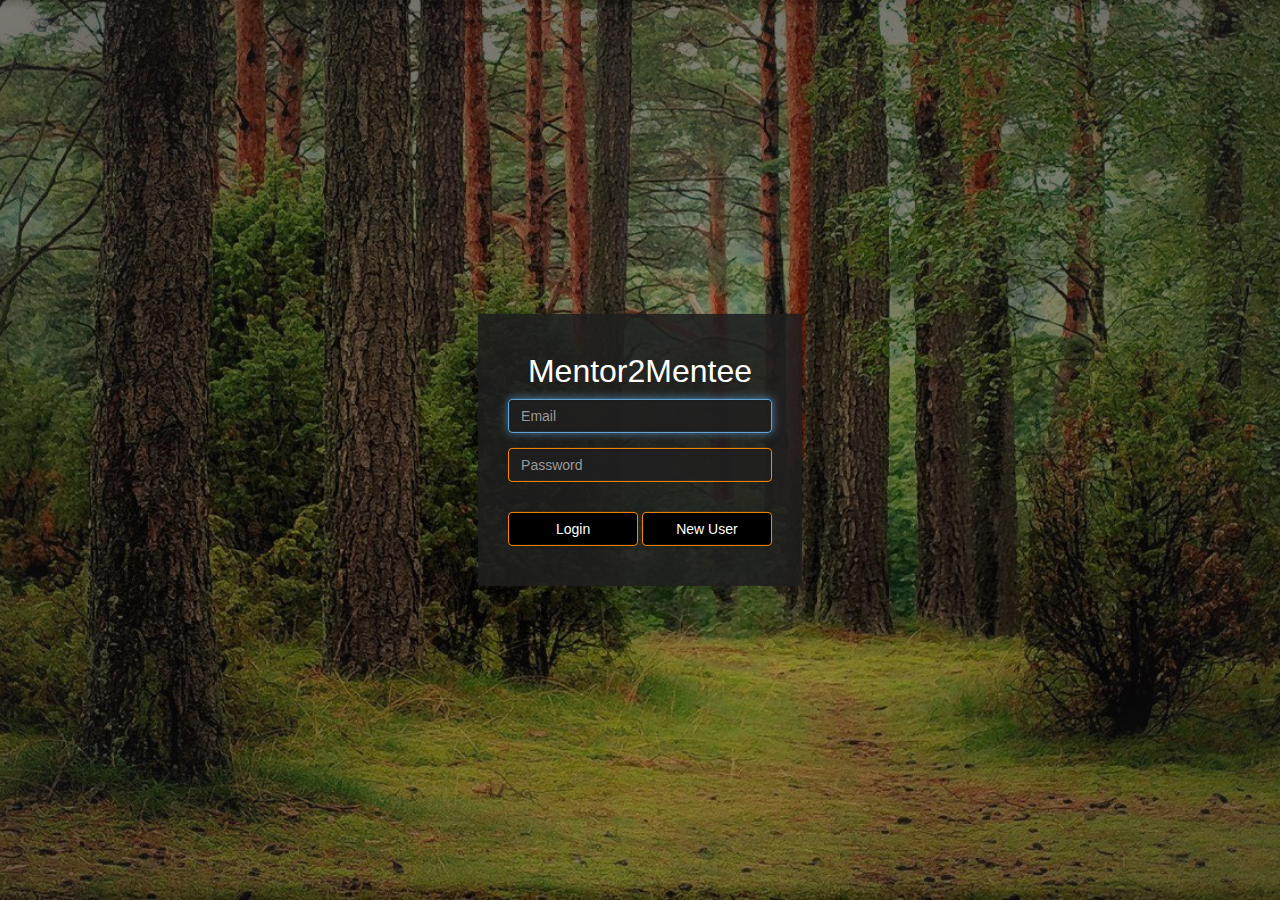
<file: ProjectTemplate/index.html>
﻿<!DOCTYPE html>
<html>
<head>
    <meta charset="utf-8" />
    <title></title>
    <!--DO NOT FORGET THIS SCRIPT TAG SO YOU CAN USE JQUERY!!!!!-->
    <script src="https://ajax.googleapis.com/ajax/libs/jquery/3.3.1/jquery.min.js"></script>
    <script src="http://code.jquery.com/jquery-3.4.1.min.js" type="text/javascript"></script>
    <script src="http://mysqljs.com/mysql.js" type="text/javascript"></script>

    <!--YOUR OWN JAVASCRIPT CAN GO RIGHT HERE-->
    <script type="text/javascript">
        function logIn() {
            var email = document.getElementById("email").value;
            var pass = document.getElementById("pwd").value;
            var sqlStmt = "SELECT * FROM Mentees ";
            var whereClause = "where menteeEmail = " + "'" + String(email) + "'" + " AND menteePassword = " + "'" + String(pass) + "'";
            var sqlStmt2 = "SELECT * FROM Mentors ";
            var whereClause2 = "where mentorEmail = " + "'" + String(email) + "'" + " AND mentorPassword = " + "'" + String(pass) + "'";
            sqlStmt = sqlStmt + whereClause;
            sqlStmt2 = sqlStmt2 + whereClause2;

            MySql.Execute(
                "107.180.1.16",
                "group7-2",
                "!!Group7",
                "group7-2",
                sqlStmt,
                function (data) {
                    var info = data['Result'][0]
                    if (data['Result'].length === 0) {
                        //alert("Wrong Email or Password");
                        MySql.Execute(
                            "107.180.1.16",
                            "group7-2",
                            "!!Group7",
                            "group7-2",
                            sqlStmt2,
                            function (data) {
                                if (data['Result'].length === 0) {
                                    alert("Wrong Email or Password");
                                }
                                else{
                                    window.location = "mentorHome.html"
                                }
                            }
                        );
                    }else if(info['mentorID'] === 0){
                        console.log("New Mentee")
                    }else{
                        console.log(data)
                        localStorage.setItem('key', email);
                        window.location = "menteeHome.html"
                    }

                }
            );
        };
        
    </script>
    <!--END OF YOUR OWN JAVASCRIPT-->

    <link rel="stylesheet" href="https://maxcdn.bootstrapcdn.com/bootstrap/3.4.1/css/bootstrap.min.css">
    <link rel="stylesheet" href="./CSS/generalStyle.css">
    <link rel="stylesheet" href="./CSS/index.css">

</head>

<body>

    <div class="login-background" id="login-container">
        <div class="webpage-center">
            <h1 id="login-title" class="text-center">Mentor2Mentee</h1>

            <form>
                <div class="form-group">
                    <input type="email" class="form-control input-box" id="email" autocomplete="off" placeholder="Email" autofocus>
                </div>
                <div class="form-group">
                    <input type="password" class="form-control input-box" id="pwd" placeholder="Password">
                </div>
                <button type="button" class="btn btn-default input-button" id="login-button" onclick="logIn()">Login</button>
                <button type="button" class="btn btn-default input-button" id="newUsr-button" onclick="window.location.href='./new_user.html'">New User</button>
            </form>
        </div>
    </div>


    <script src="https://ajax.googleapis.com/ajax/libs/jquery/3.4.1/jquery.min.js"></script>
    <script src="https://maxcdn.bootstrapcdn.com/bootstrap/3.4.1/js/bootstrap.min.js"></script>

</body>

</html>
</file>
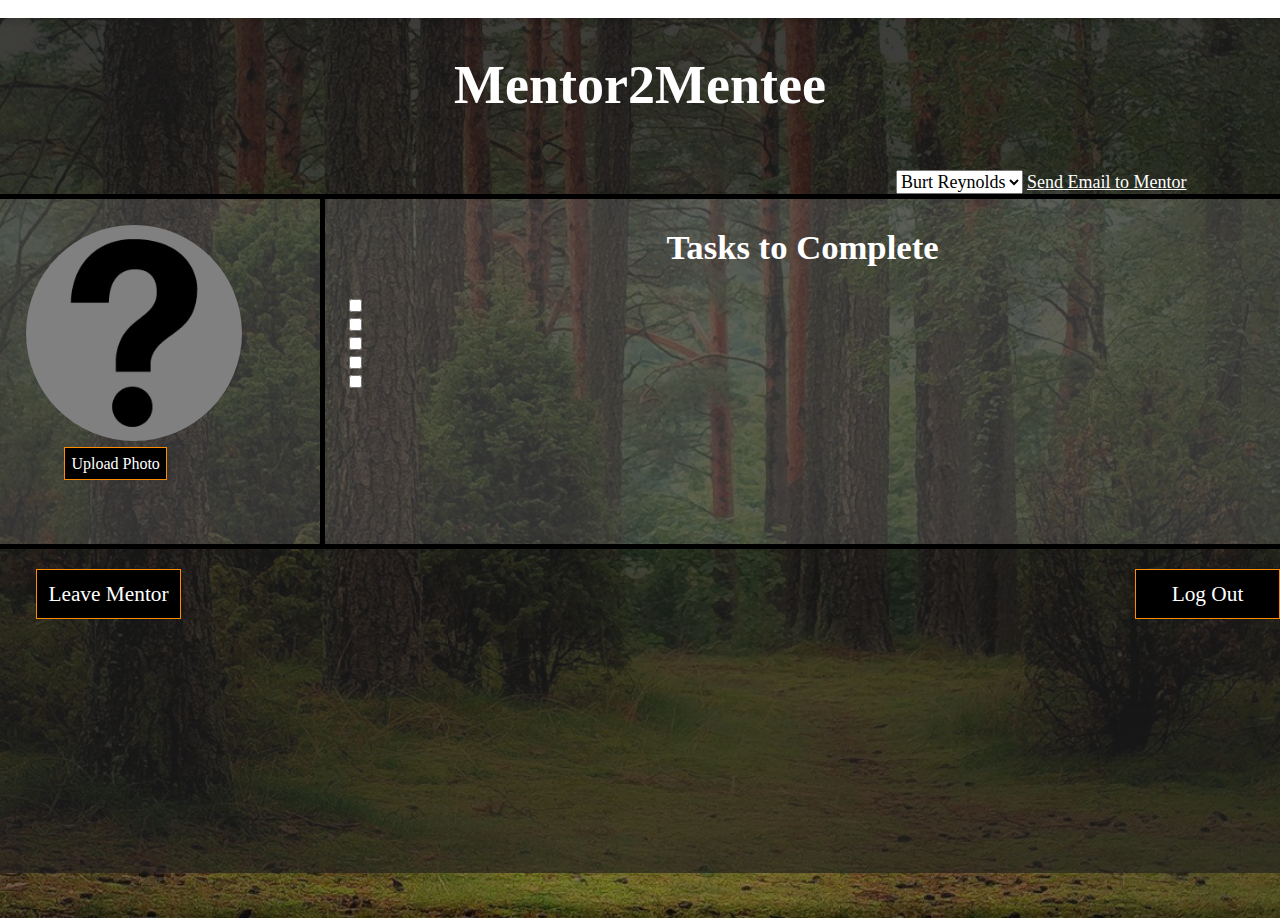
<file: ProjectTemplate/mentee.html>
﻿﻿<!DOCTYPE html>

<html lang="en" xmlns="http://www.w3.org/1999/xhtml">
<head>
    <meta charset="utf-8" />
    <meta name="viewport" content="width=device-width, initial-scale=1.0">
    <title id='menteePage'>Mentee</title>
    
    <style>
        * {
            box-sizing: border-box;
            font-family: serif;
            color: white;
            
        }

        body {
            height: 100%;
            margin: 0;
            padding: 0;
        }

        .background-image {
            height: 100%;
            margin: 0;
            padding: 0;
            background-image: url(./CSS/Pictures/forest.jpg);
            background-position: center;
            background-repeat: no-repeat;
            background-size: cover;
        }

        .col-1     {width: 		  8.33%; }
	    .col-2     {width: 		 16.66%; }
	    .col-3     {width: 		 25.00%; }
	    .col-4     {width: 		 33.33%; }
	    .col-5     {width: 		 41.66%; }
	    .col-6     {width: 		 50.00%; }
	    .col-7     {width: 		 58.33%; }
	    .col-8     {width: 		 66.66%; }
	    .col-9     {width: 		 75.00%; }
	    .col-10    {width: 		 83.33%; }
	    .col-11    {width: 		 91.66%; }
	    .col-12    {width: 		100.00%; }

        [class*="col-"] {
            border: 1px ;
            float: left;
            
        }

		.row::after {
			content: 			"";
			clear: 				both;
			display: 			block;
		}

        #pictureFrame{
            padding: 2%;
            padding-top: 8%;
            padding-left: 8%;
            
        }
        #profilePicture {
            display: flex;
            max-width: 20vw;
            max-height: 24vh;
            vertical-align: middle;
            border-radius: 50%;
            background-color: grey;
           
        }

        .header {
            border-bottom: 5px solid black;
        }

        .header h1{
            font-size: 6vh;
            text-align: center;
        }

        #signOut{
            display: block;
            float: left;

        }

        h3{
            padding-left: 2em;
            display: block;
        }

        .menteeProgress{
            border-top: 5px solid black;
            padding-left: 1em;
            font-size: 4vh ;
            height: 36.5vh;
        }

        .recentActivity{
            border-left: 5px solid black;
            height: 38.3vh;
        }
            .recentActivity h2{
                text-align: center;
                font-size: 4vh;
            }
       

        input[type="file"] {
            
            display: none;
        }
        .fileUpload {
            margin-left: 20%;
            padding: 2%;
            display: inline-block;
            cursor: pointer;
            background: #000000;
            color: #ffffff;
            border: 0.5px solid darkorange;
            transition: ease-out .4s;
            
        }
        #leaveMentor, #backpage {
            display: inline-block;
            cursor: pointer;
            background: #000000;
            color: #ffffff;
            border: 0.5px solid darkorange;
            transition: ease-out .4s;
            width: 145px;
            height: 50px;
            margin: 0;
            padding: 0;
            margin-top: 20px;
            font-size: 16pt;
        }
            .fileUpload:hover, #leaveMentor:hover, #backpage:hover {
                border: 0.5px solid darkorange;
                color: #000000;
                background: #ffffff;
            }
            .fileUpload:focus{
                outline: none;
            }

        .feedbackTable{
            border-radius: 15px 15px 15px 15px;
            background-color: grey;
            width: 80%;
            height: 50%;
            margin-left: 13%;
            border: 2px solid black;
            overflow:auto;
        }
        td{
            text-align: center;
            border: 2px solid black;
        }

        .darkbg {
            background: rgb(30, 30, 30, 0.65);
        }

        .lightbg {
            background: rgb(75, 75, 75, 0.65);
        }
        

        #tasks-header {
            font-size: 26pt;
        }
        
        #task-list {
            font-size: 20pt;
            padding-left: 20px;
        }

        #task-list label {
            margin-left: 10px;
        }

        #emailSelector{
            color:black;
            display:inline-block;
            float: none;
            font-size: 2vh;
            margin-left: 70vw;
            margin-top: 2vh;
            
        }
        option{
            color: black;
        }
        #sendButton{
            font-size: 2vh;
            
        }
        #welcome-user-heading{
            font-size: 1.2vw;
        }

    </style>
</head>
<body onload="onload()">
    <div class="background-image">
        <div class="row darkbg">
            <div class="col-12 header">
                <h1>Mentor2Mentee</h1>

                <h3 id='welcome-user-heading'></h3>
                <!-- <h3 id="signOut"><a href="index.html">Sign Out</a></h3> -->
                <select id="emailSelector">
                    <option value="mailto:breynolds@gmail.com">Burt Reynolds</option>
                    <option value="mailto:billgates@gmail.com">Bill Gates</option>
                    <option value="mailto:smitha@gmail.com">Adam Smith</option>
                </select>
                <a id="sendButton" href="javascript:sendMail()">Send Email to Mentor</a>

            </div>
        </div>
        <div class="row lightbg">
            <div class="col-3">
                <div id="pictureFrame"><img id="profilePicture" src="./CSS/Pictures/question_mark.png" /></div>
                <label class="fileUpload">
                    <input type="file" />Upload Photo
                </label>
            </div>
            <div class="col-9 recentActivity">

                <h2 id='tasks-header'>Tasks to Complete</h2>
                
                <div id="task-list" >
                    <div class="checkbox">
                        <input type="checkbox" value="1" id='tcheck1' onchange="checkOff(this.id, 1)"><label id='task1'></label>
                    </div>
                    <div class="checkbox">
                        <input type="checkbox" value="1" id='tcheck2' onchange="checkOff(this.id, 2)"><label id='task2'></label>
                    </div>
                    <div class="checkbox">
                        <input type="checkbox" value="1" id='tcheck3' onchange="checkOff(this.id, 3)"><label id='task3'></label>
                    </div>
                    <div class="checkbox">
                        <input type="checkbox" value="1" id='tcheck4' onchange="checkOff(this.id, 4)"><label id='task4'></label>
                    </div>
                    <div class="checkbox">
                        <input type="checkbox" value="1" id='tcheck5' onchange="checkOff(this.id, 5)"><label id='task5'></label>
                    </div>
                </div>

               
            </div>
        </div>
        <div class="row darkbg">
            <div class="col-6 menteeProgress">
                <button id="leaveMentor" onclick="leaveMentor()">Leave Mentor</button>
            </div>
            <div class="col-6 menteeProgress">
                <button id="backpage" style="float:right" onclick='window.location.href="./index.html"'>Log Out</button>
            </div>
            
        </div>

    </div>


    <script src="https://ajax.googleapis.com/ajax/libs/jquery/3.4.1/jquery.min.js"></script>
    <script src="https://mysqljs.com/mysql.js" type="text/javascript"></script>
    <script src="https://maxcdn.bootstrapcdn.com/bootstrap/3.4.1/js/bootstrap.min.js"></script>

<script>

gUser = localStorage.getItem('key');
console.log(String(gUser))

var tasknum1 = '';
var tasknum2 = '';
var tasknum3 = '';
var tasknum4 = '';
var tasknum5 = '';


window.addEventListener('load', function() {
    document.querySelector('input[type="file"]').addEventListener('change', function() {
        if (this.files && this.files[0]) {
            var img = document.querySelector('img'); 
            img.src = URL.createObjectURL(this.files[0]); // set src to blob url
            img.onload = imageIsLoaded;
        }
    });
});

function imageIsLoaded() { 
    alert("Profile Picture Changed");  // blob url
    document.getElementById("profilePicture").width = '250'
    document.getElementById("profilePicture").height = '250'
    // update width and height ...
}
function sendMail(){
    var emailTo = document.getElementById('emailSelector').value;

    window.location.href = "mailto:" + emailTo;
}

function onload() {


    loadUser()
}

function loadUser() {
    var gUser = localStorage.getItem('key');
    var sqlStmt = 'SELECT * FROM Mentees ';
    var whereClause = "WHERE menteeEmail = '" + gUser + "';";
    var queryStmt = sqlStmt + whereClause;

    // Checkbox labels
    var totalTasks = [task1, task2, task3, task4, task5];

    tasknum1 = document.getElementById('task1');
    tasknum2 = document.getElementById('task2');
    tasknum3 = document.getElementById('task3');
    tasknum4 = document.getElementById('task4');
    tasknum5 = document.getElementById('task5');

    // Checkboxes for responsive coding
    var check1 = document.getElementById('tcheck1');
    var check2 = document.getElementById('tcheck2');
    var check3 = document.getElementById('tcheck3');
    var check4 = document.getElementById('tcheck4');
    var check5 = document.getElementById('tcheck5');
    var totalChecks = [check1, check2, check3, check4, check5];

    console.log(queryStmt);
    

    MySql.Execute(
        "107.180.1.16",
        "group7-2",
        "!!Group7",
        "group7-2",
        queryStmt,
        function(data) {

            document.getElementById('welcome-user-heading').innerHTML = 'Welcome ' + data['Result'][0]['menteeName'] + '!';
            
            // Setting checkbox labels to specific task for skill
            var tnum1 = data['Result'][0].task1;
            var tnum2 = data['Result'][0].task2;
            var tnum3 = data['Result'][0].task3;
            var tnum4 = data['Result'][0].task4;
            var tnum5 = data['Result'][0].task5;

            var tnums = [tnum1, tnum2, tnum3, tnum4, tnum5];

            console.log(tnums);

            if (data['Result'][0]['menteeSkill'] == 'Marketing') {
                console.log('Marketing Major');

                tasknum1.innerHTML = 'Use data to make decisions'
                tasknum2.innerHTML = 'Deliver specific, identifiable results'
                tasknum3.innerHTML = 'Create remarkable customer experiences'
                tasknum4.innerHTML = 'Know your customer and markets'
                tasknum5.innerHTML = 'Analyze a certain demographic and create a promotion for a popular product'

            }

            else if (data['Result'][0]['menteeSkill'] == 'Economics') {
                console.log('Economics Major');

                tasknum1.innerHTML = 'Be able to interpret and forecast market trends'
                tasknum2.innerHTML = 'Research and analyze economic issues'
                tasknum3.innerHTML = 'Conduct surverys and collect data'
                tasknum4.innerHTML = 'Be able to advise businesses and individuals on economic topics'
                tasknum5.innerHTML = 'Make recommendations for solving economic problems'

            }

            else if (data['Result'][0]['menteeSkill'] == 'Information Systems') {
                console.log('CIS Major');

                tasknum1.innerHTML = 'Be able to write multiple coding languages'
                tasknum2.innerHTML = 'Analyze needs and requirements when designing products'
                tasknum3.innerHTML = 'Judge the costs and benefits of a possible action'
                tasknum4.innerHTML = 'Choose a mathematical method or formula to solve problems'
                tasknum5.innerHTML = 'Understand new information or materials by studying and working with them'

            }

            else {
                console.log('No Skill??? Error somewhere in the DB....');
            }


            // Checks task boxes depending on if they were checked off previously
            for (i=0; i < tnums.length; i++) {
                    if (tnums[i] == 1) {
                        totalChecks[i].checked = true;
                    }
                    else if (tnums[i] == 0) {
                        totalChecks[i] = false;
                    }
                    
                }
        }
    )
}



function checkOff(tcheckID, tasknum) {

    var seeIfChecked = document.getElementById(tcheckID);
    console.log(seeIfChecked.checked);

    if (seeIfChecked.checked) {
        updtStmt = "UPDATE Mentees SET task" + tasknum + " = 1 WHERE menteeEmail = '" + gUser + "';";

        // Inserts into completed Task Log
        MySql.Execute(
        "107.180.1.16",
        "group7-2",
        "!!Group7",
        "group7-2",
        updtStmt,
        function (data) {
            console.log('Updated')

            var getUser = "SELECT * FROM Mentees "
            var join = "JOIN Mentors on Mentors.mentorID = Mentees.mentorID "
            var whereClaus = "WHERE menteeEmail = '" + gUser + "';";
            var finalStmt = getUser + join + whereClaus

            console.log(finalStmt)
            console.log(gUser);

            MySql.Execute(
                "107.180.1.16",
                "group7-2",
                "!!Group7",
                "group7-2",
                finalStmt,
                function (data) {
                    console.log(data);

                    var insertMenteeName = data['Result'][0]['menteeName'];
                    var insertMentorEmail = data['Result'][0]['mentorEmail'];
                    var insertTaskNum = 'task' + tasknum;
                    var insertTask = document.getElementById(insertTaskNum).innerHTML;

                    var insertStmt = 'INSERT INTO CompletedTasks (Date, Time, Name, MentorEmail, Description) Values ';
                    var insertValues = "(CURRENT_DATE(), CURRENT_TIME(), '" + insertMenteeName + "', '" + insertMentorEmail + "', 'Completed Task (" + tasknum + "): " + insertTask + "');";
                    finalStmt = insertStmt + insertValues;
                    console.log(finalStmt);

                    MySql.Execute(
                        "107.180.1.16",
                        "group7-2",
                        "!!Group7",
                        "group7-2",
                        finalStmt,
                        function (data) {
                            console.log('Inserted');

                            // var insertMenteeName = data['Result'][0].menteeName;
                            // var insertMentorEmail = data['Result'][0].mentorEmail;

                            // var insertStmt = 'INSERT INTO CompletedTasks (Date, Time, Name, MentorEmail, Description) Values ';
                            // var insertValues = "(CURRENT_DATE(), CURRENT_TIME(), '" + insertMenteeName + "', '" + insertMentorEmail + "', 'Completed Task: " + tasknum + "');";
                            // finalStmt = insertStmt + insertValues;
                            // console.log(finalStmt);

                            // MySql.Execute(
                            //     "107.180.1.16",
                            //     "group7-2",
                            //     "!!Group7",
                            //     "group7-2",
                            //     finalStmt,
                            //     function (data) {
                            //         console.log('Deleted');
                            //     })
                        }
                    );
                }
            );
        }
    );

    }

    else if (!seeIfChecked.checked) {
        updtStmt = "UPDATE Mentees SET task" + tasknum + " = 0 WHERE menteeEmail = '" + gUser + "';";

        MySql.Execute(
        "107.180.1.16",
        "group7-2",
        "!!Group7",
        "group7-2",
        updtStmt,
        function (data) {
            console.log('Updated')

            var getUser = "SELECT * FROM Mentees "
            var join = "JOIN Mentors on Mentors.mentorID = Mentees.mentorID "
            var whereClaus = "WHERE menteeEmail = '" + gUser + "';";
            var finalStmt = getUser + join + whereClaus

            // Deletes record from task log when deselected
            MySql.Execute(
                "107.180.1.16",
                "group7-2",
                "!!Group7",
                "group7-2",
                finalStmt,
                function (data) {
                    console.log(data);

                    var insertMenteeName = data['Result'][0]['menteeName'];
                    var insertMentorEmail = data['Result'][0]['mentorEmail'];

                    var deleteStmt = 'DELETE FROM CompletedTasks WHERE ';
                    var deleteValues = "Name = '" + insertMenteeName + "' AND MentorEmail = '" + insertMentorEmail + "' AND DESCRIPTION LIKE ('%" + tasknum + "%');";
                    finalStmt = deleteStmt + deleteValues;
                    console.log(finalStmt);

                    MySql.Execute(
                        "107.180.1.16",
                        "group7-2",
                        "!!Group7",
                        "group7-2",
                        finalStmt,
                        function (data) {
                            console.log('Deleted');
                        });
                    
                }
            );
        }
    );

    }

    console.log(updtStmt);


    
}

function leaveMentor() {
    var choice = confirm("Please confirm you want to leave this mentor.");

    if (choice == true) {
        updtStmt = "UPDATE Mentees SET task1 = 0, task2 = 0, task3 = 0, task4 = 0, task5 = 0, mentorID = 0 WHERE menteeEmail = '" + gUser + "';";
        console.log(updtStmt);

        MySql.Execute(
            "107.180.1.16",
            "group7-2",
            "!!Group7",
            "group7-2",
            updtStmt,
            function (data) {
                console.log('Mentor removed');
                console.log(data['Error']);
                
            });
        window.location = "mentorSelect.html"
    }

    else {
        console.log('Canceled');
    }

}
</script>

</body>
</html>
</file>
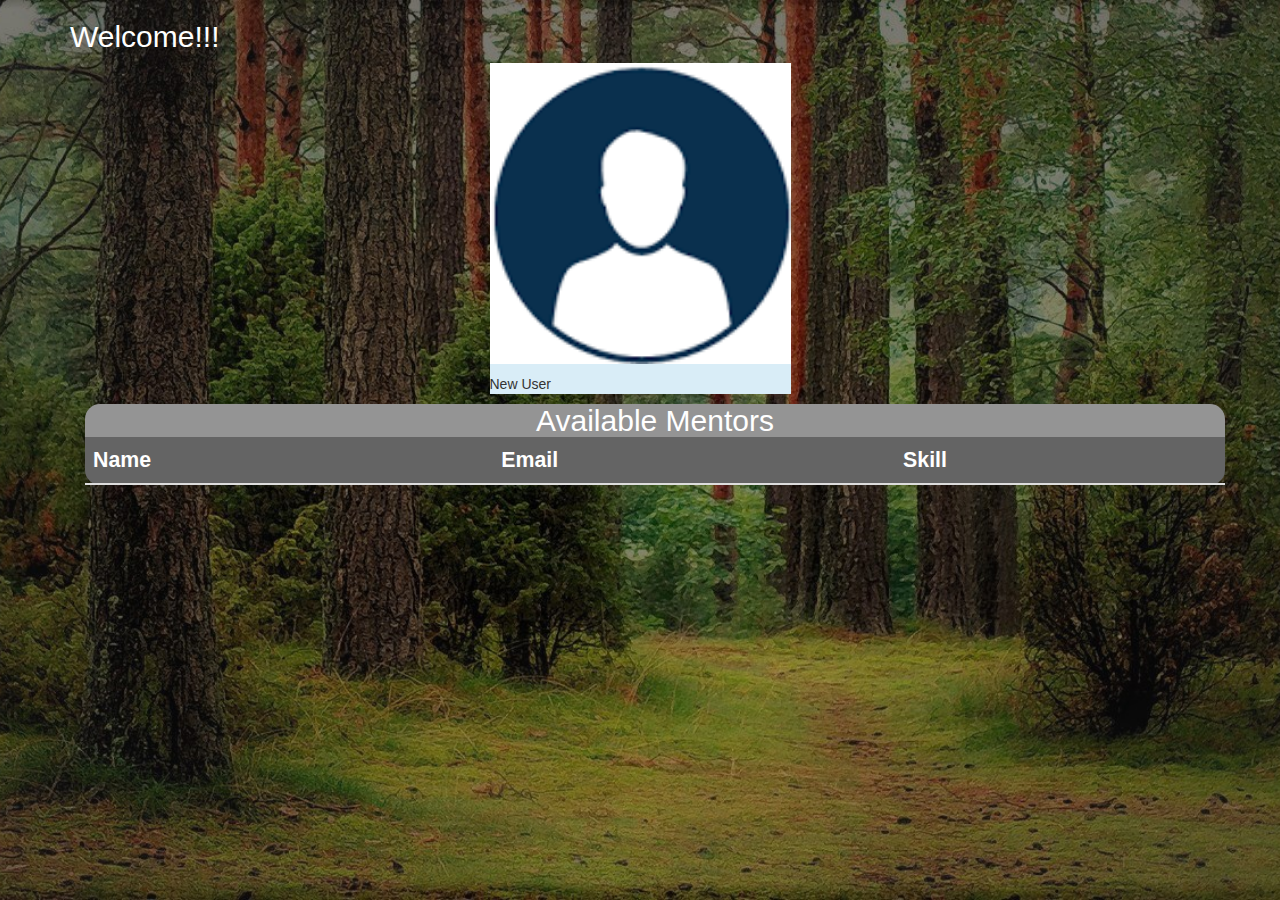
<file: ProjectTemplate/menteeHome.html>
﻿<!DOCTYPE html>

<html lang="en" xmlns="http://www.w3.org/1999/xhtml">
<head>
    <link rel="stylesheet" href="https://maxcdn.bootstrapcdn.com/bootstrap/3.4.1/css/bootstrap.min.css">
    <link rel="stylesheet" href="./CSS/generalStyle.css">
    <link rel="stylesheet" href="./CSS/new_user.css">
    <script  src="http://code.jquery.com/jquery-1.9.1.min.js" ></script>
    <meta charset="utf-8" />
    <title>Home Page</title>
</head>
<body>
    
    <div class="container">
        <h2 style = "color:white" >Welcome!!!</h2>
        <div style="width: 21.5em;margin:0 auto;" class="card bg-info text-white" style="width:400px">
          <img class="card-img-top" src="./download.png" alt="Card image" style="width:100%">
          <div class="card-body">
            <h4 class="card-title"><p id="name"></p></h4>
            <p class="card-text">New User</p>
          </div>
    </div>


    
    <div>
        <div id="result" class="container">
            <h2  style = "color:white" > Available Mentors</h2>          
            <table id="table" class="table" style = "color:white">
              <thead>
                <tr>
                  <th>Name</th>
                  <th>Email</th>
                  <th>Skill</th>
                </tr>
              </thead>
            </table>
          </div>
    </div>


    <script src="https://ajax.googleapis.com/ajax/libs/jquery/3.4.1/jquery.min.js"></script>
    <script src="https://mysqljs.com/mysql.js" type="text/javascript"></script>
    <script src="https://maxcdn.bootstrapcdn.com/bootstrap/3.4.1/js/bootstrap.min.js"></script>
    <script type="text/javascript">
        var globalU = localStorage.getItem('key');
        var sqlStmt = "SELECT * FROM Mentees ";
        var sqlStmt2 = "SELECT * FROM Mentors ";
        var whereClause = "where menteeEmail = " + "'" + String(globalU) + "'";
        //var whereClause2 = "where mentorEmail = " + "'" + String(email) + "'" + " AND mentorPassword = " + "'" + String(pass) + "'";
        //sqlStmt2 = sqlStmt2 + whereClause2;
        sqlStmt = sqlStmt + whereClause;

        window.onload = function() {
            MySql.Execute(
                "107.180.1.16",
                "group7-2",
                "!!Group7",
                "group7-2",
                sqlStmt,
                function (data) {
                    var info = data['Result'][0];
                    //var menteeID = info['menteeID'];
                    var menteeName = info['menteeName'];
                    //var menteeEmail = info['menteeEmail'];
                    //var menteePassword = info['menteePassword'];
                    //var menteeSkill = info['menteeSkill'];
                    //var menteeStartDate = info['menteeStartDate'];
                    //var menteeID = info['menteeID'];

                    //document.getElementById("id").innerHTML = menteeID;
                    document.getElementById("name").innerHTML = menteeName;
                    //document.getElementById("email").innerHTML = menteeEmail;
                    //document.getElementById("password").innerHTML = menteePassword;
                    //document.getElementById("skill").innerHTML = menteeSkill;
                    //document.getElementById("date").innerHTML = menteeStartDate;
                }
            );
        };
        function creatTable(){
          MySql.Execute(
                "107.180.1.16",
                "group7-2",
                "!!Group7",
                "group7-2",
                sqlStmt2,
                function (data) {
                    var mentors = data['Result']; 
                    var numberOfMentors = mentors.length;
                      for(x = 0; x < numberOfMentors; x++){
                        var row = document.getElementById('table').insertRow();
                      
                        var name = row.insertCell(0);
                        var email = row.insertCell(1);
                        var skill = row.insertCell(2);
                        row.addEventListener("click",function(d){
                           console.log(($(this).index()));
                        });
                        name.innerHTML = mentors[x]['mentorName'];
                        email.innerHTML = mentors[x]['mentorEmail'];
                        skill.innerHTML = mentors[x]['mentorSkill'];
                      }
                  }               
            );
        }
        creatTable();
    </script>
</body>
</html>
</file>
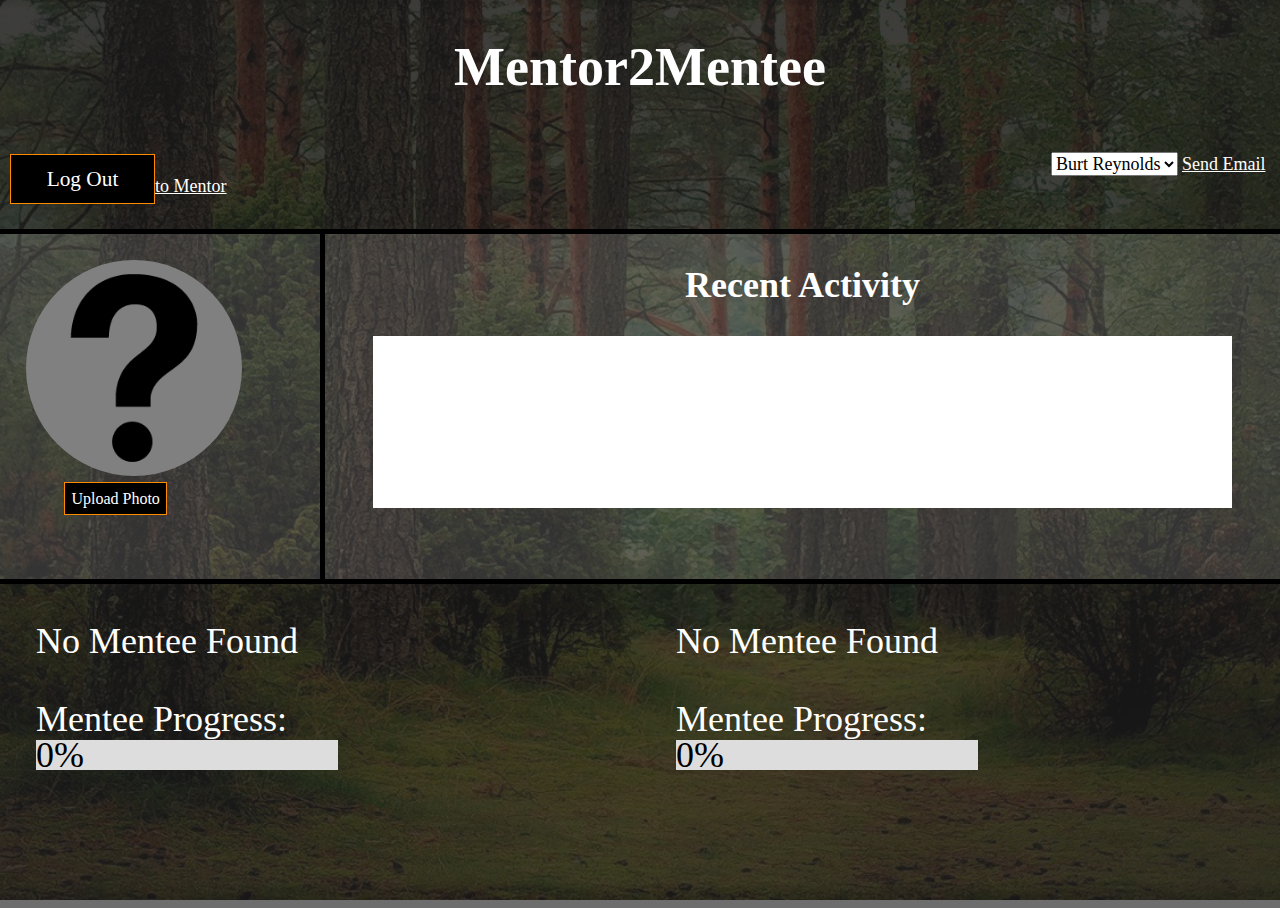
<file: ProjectTemplate/mentorHome.html>
﻿<!DOCTYPE html>

<html>
<head>
    <meta charset="utf-8" />
    <meta name="viewport" content="width=device-width, initial-scale=1.0">
    <title>Mentor</title>
    
    <style>
        *{
            box-sizing: border-box;
            font-family: serif;
            color: white;
            
        }

        html, body{
            height: 100%;
            margin: 0;
        }

        .background-image {
            height: 100%;
            background-image: url(./CSS/Pictures/forest.jpg);
            background-position: center;
            background-repeat: no-repeat;
            background-size: cover;
        }

        .col-1     {width: 		  8.33%; }
	    .col-2     {width: 		 16.66%; }
	    .col-3     {width: 		 25.00%; }
	    .col-4     {width: 		 33.33%; }
	    .col-5     {width: 		 41.66%; }
	    .col-6     {width: 		 50.00%; }
	    .col-7     {width: 		 58.33%; }
	    .col-8     {width: 		 66.66%; }
	    .col-9     {width: 		 75.00%; }
	    .col-10    {width: 		 83.33%; }
	    .col-11    {width: 		 91.66%; }
	    .col-12    {width: 		100.00%; }

        [class*="col-"] {
            border: 1px ;
            float: left;
            
        }

		.row::after {
			content: 			"";
			clear: 				both;
			display: 			block;
		}

        #pictureFrame{
            padding: 2%;
            padding-top: 8%;
            padding-left: 8%;
            
        }
        #profilePicture {
            display: flex;
            max-width: 20vw;
            max-height: 24vh;
            vertical-align: middle;
            border-radius: 50%;
            background-color: grey;
           
        }

        .header {
            border-bottom: 5px solid black;
        }

        .header h1{
            font-size: 6vh;
            text-align: center;
        }

        #signOut{
            display: block;
            float: left;

        }

        h3{
            padding-left: 2em;
            display: block;
        }

        .menteeProgress{
            border-top: 5px solid black;
            padding-left: 1em;
            font-size: 4vh ;
            height: 36.5vh;
        }

        .recentActivity{
            border-left: 5px solid black;
            height: 38.3vh;
        }
            .recentActivity h2{
                text-align: center;
                font-size: 4vh;
            }
       

        input[type="file"] {
            
            display: none;
        }
        .fileUpload {
            margin-left: 20%;
            padding: 2%;
            display: inline-block;
            cursor: pointer;
            background: #000000;
            color: #ffffff;
            border: 0.5px solid darkorange;
            transition: ease-out .4s;
            
        }
            .fileUpload:hover {
                border: 0.5px solid darkorange;
                color: #000000;
                background: #ffffff;
            }
            .fileUpload:focus{
                outline: none;
            }

        .feedbackTable{
            border-radius: 15px 15px 15px 15px;
            background-color: grey;
            width: 80%;
            height: 50%;
            margin-left: 13%;
            border: 2px solid black;
            overflow:auto;
        }
        td{
            text-align: center;
            border: 2px solid black;
        }

        li {
            color: black;
        }

        #emailSelector{
            color:black;
            display:inline-block;
            float: none;
            font-size: 2vh;
            margin-left: 70vw;
            margin-top: 2vh;
            
        }
        option{
            color: black;
        }
        #sendButton{
            font-size: 2vh;
            
        }

        #menteeProgress1, #menteeProgress2 {
            width: 50%;
            background-color: #ddd;
        }

        #menteeBar1, #menteeBar2 {
            width: 0%;
            height: 30px;
            background-color: rgb(54, 212, 59);
            text-align: center;
            line-height: 30px;
            color: black;
        }

        .darkbg {
            background: rgb(30, 30, 30, 0.65);
        }

        .lightbg {
            background: rgb(75, 75, 75, 0.65);
        }
        #backpage {
            display: inline-block;
            cursor: pointer;
            background: #000000;
            color: #ffffff;
            border: 0.5px solid darkorange;
            transition: ease-out .4s;
            width: 145px;
            height: 50px;
            margin: 0;
            padding: 0;
            margin-top: 20px;
            margin-bottom: 25px;
            margin-left: 10px;
            font-size: 16pt;
        }
        

    </style>
</head>
<body onload="onload()">
    <div class="background-image">
        <div class="row">
            <div class="col-12 header darkbg">
                <h1>Mentor2Mentee</h1>
                <h3 id="welcomeMentor"></h3>
                <button id="backpage" style="float:left" onclick='window.location.href="./index.html"'>Log Out</button>
                <!-- <h3 id="signOut"><a href="index.html">Sign Out</a></h3> -->
                <select id="emailSelector">
                    <option value="mailto:breynolds@gmail.com">Burt Reynolds</option>
                    <option value="mailto:billgates@gmail.com">Bill Gates</option>
                    <option value="mailto:smitha@gmail.com">Adam Smith</option>

                </select>
                <a id="sendButton" href="javascript:sendMail()">Send Email to Mentor</a>
            </div>
        </div>
        <div class="row lightbg">
            <div class="col-3" >
                <div id="pictureFrame"><img id="profilePicture" src="./CSS/Pictures/question_mark.png" /></div>
                <label class="fileUpload">
                    <input type="file" />Upload Photo
                </label>
            </div>
            <div class="col-9 recentActivity">
                <h2>Recent Activity</h2>
                
                <div id="activityLog" style="background-color: white; color: black; overflow: scroll; height: 50%; width: 90%; margin: auto;">
                    <ul id='recentActivities'>
                    </ul>

                </div>
                
            </div>
        </div>
        <div class="row darkbg">
            <div class="col-6 menteeProgress">
                <p id="name1">No Mentee Found</p>
                <label for="progressBar">Mentee Progress:</label>
                <div id="menteeProgress1">
                    <div id="menteeBar1">0%</div>
                </div>
            </div>
            <div class="col-6 menteeProgress">
                <p id="name2">No Mentee Found</p>
                <label for="progressBar2">Mentee Progress:</label>
                <div id="menteeProgress2">
                    <div id="menteeBar2">0%</div>
                </div>
            </div>
        </div>
    </div>

<script src="https://ajax.googleapis.com/ajax/libs/jquery/3.3.1/jquery.min.js"></script>
<script src="http://code.jquery.com/jquery-3.4.1.min.js" type="text/javascript"></script>
<script src="http://mysqljs.com/mysql.js" type="text/javascript"></script>
<script src="https://ajax.googleapis.com/ajax/libs/jquery/3.4.1/jquery.min.js"></script>
<script src="https://maxcdn.bootstrapcdn.com/bootstrap/3.4.1/js/bootstrap.min.js"></script>

<script>
var globalU = localStorage.getItem('key');

window.addEventListener('load', function() {
    document.querySelector('input[type="file"]').addEventListener('change', function() {
        if (this.files && this.files[0]) {
            var img = document.querySelector('img'); 
            img.src = URL.createObjectURL(this.files[0]); // set src to blob url
            img.onload = imageIsLoaded;
        }
    });
});

function sendMail(){
    var emailTo = document.getElementById('emailSelector').value;

    window.location.href = "mailto:" + emailTo;
}

function imageIsLoaded() { 
    alert("Profile Picture Changed");  // blob url
    document.getElementById("profilePicture").width = '250'
    document.getElementById("profilePicture").height = '250'
    // update width and height ...
}

function onload() {

    var sqlStmt = "SELECT * FROM CompletedTasks ";
    var whrStmt = "WHERE MentorEmail = '" + String(globalU) + "';"
    sqlStmt = sqlStmt + whrStmt;

    MySql.Execute(
        "107.180.1.16",
        "group7-2",
        "!!Group7",
        "group7-2",
        sqlStmt,
        function (data) {
            var log = document.getElementById('activityLog');
            var length = data['Result'].length;


            for (x=0; x < length; x++) {
                var date = data['Result'][x]['Date'];
                var time = data['Result'][x]['Time'];
                var name = data['Result'][x]['Name'];
                var description = data['Result'][x]['Description'];

                var output = date.substr(0,10) + ' | ' + time + ' | ' + name.toUpperCase() + ' | Completed task: ' + description;
                console.log(output);
                console.log(typeof(output));

                var node = document.createElement("LI");
                var textnode = document.createTextNode(output);
                node.appendChild(textnode);
                document.getElementById("recentActivities").appendChild(node);
            }
        }
    );

}


function findMentee(id){
    var sqlStmt = "SELECT * FROM Mentees ";
    var whrStmt = "Where mentorID = '" + String(id) + "';"
    var sqlStmt = sqlStmt + whrStmt;
    MySql.Execute(
        "107.180.1.16",
        "group7-2",
        "!!Group7",
        "group7-2",
        sqlStmt,
        function (data) {
            var progessTotal;
            for (x=0; x < data['Result'].length; x++){
                var info = data['Result'][x];
                var mentee = info['menteeName'];
                if ( x == 0){
                    document.getElementById("name1").innerHTML = mentee;
                    //console.log(data['Result'][x]['task1'] + data['Result'][x]['task2'] + data['Result'][x]['task3'] + data['Result'][x]['task4'] + data['Result'][x]['task5'])

                    var i = 0;
                
                    if (i == 0) {
                        i = 1;
                        var elem = document.getElementById("menteeBar1");
                        var width = (data['Result'][x]['task1'] + data['Result'][x]['task2'] + data['Result'][x]['task3'] + data['Result'][x]['task4'] + data['Result'][x]['task5']) * 20;
                        var counter = 0;
                        var id = setInterval(frame, 10);
                        function frame() {
                            if (counter >= width) {
                                clearInterval(id);
                                i = 0;
                            } else {
                                counter++;
                                elem.style.width = counter + "%";
                                elem.innerHTML = counter  + "%";
                            }
                    }
                    if(width == 100){
                                if (confirm("Would you like to Promote " + mentee)) {
                                promote(mentee);
                                }else {}
                        }
                    
                 }else if(x == 1){
                    document.getElementById("name2").innerHTML = mentee;

                    var i = 0;
                
                    if (i == 0) {
                        i = 1;
                        var elem = document.getElementById("menteeBar1");
                        var width = (data['Result'][x]['task1'] + data['Result'][x]['task2'] + data['Result'][x]['task3'] + data['Result'][x]['task4'] + data['Result'][x]['task5']) * 20;
                        var counter = 0;
                        var id = setInterval(frame, 10);
                        function frame() {
                            if (counter >= width) {
                                clearInterval(id);
                                i = 0;
                            } else {
                                counter++;
                                elem.style.width = counter + "%";
                                elem.innerHTML = counter  + "%";
                            }
                    }
                    if(width == 100){
                                if (confirm("Would you like to Promote " + mentee)) {
                                promote(mentee);
                                }else {}
                        }
                }
            }
        }
    } 
    } 
);

}

function getMentorID(){
    var sqlStmt = "SELECT * FROM Mentors ";
    var whrStmt = "Where mentorEmail = '" + String(globalU) + "';"
    var sqlStmt = sqlStmt + whrStmt;
    MySql.Execute(
        "107.180.1.16",
        "group7-2",
        "!!Group7",
        "group7-2",
        sqlStmt,
        function (data) {
            var info = data['Result'][0];
            var mentorID = info['mentorID'];
            findMentee(mentorID);         

            document.getElementById('welcomeMentor').innerHTML = 'Welcome ' + data['Result'][0]['mentorName'] + "!";   
        }
    );

}
function promote(mentee){
    var sqlStmt = "SELECT menteeName, menteeEmail, menteePassword, menteeSkill, menteeStartDate FROM Mentees ";
    var whrStmt = "Where menteeName = '" + String(mentee) + "';"
    var sqlStmt = sqlStmt + whrStmt;
    MySql.Execute(
        "107.180.1.16",
        "group7-2",
        "!!Group7",
        "group7-2",
        sqlStmt,
        function (data) {
            var info = data['Result'][0];
            var name = info['menteeName'];
            var email = info['menteeEmail'];
            var password = info['menteePassword'];
            var skill = info['menteeSkill'];
            insert(name, email, password, skill); 
        }
        );
}

function insert(name, email, password, skill){
        var sqlStmt = "INSERT INTO Mentors (mentorName, mentorEmail, mentorPassword, mentorSkill, mentorStartDate) VALUES ";
        var today = new Date();
        var dd = today.getDate();
        var mm = today.getMonth() + 1;
        var yyyy = today.getFullYear();
        var date = yyyy + '-' + mm + '-' + dd;
        
        userValues = "('" + name + "', '" + email + "', '" + password + "', '" + skill + "', '" + date + "');";
        
        sqlStmt = sqlStmt + userValues;
        console.log(sqlStmt); 
        MySql.Execute(
            "107.180.1.16",
            "group7-2",
            "!!Group7",
            "group7-2",
            sqlStmt,
            function (data) {
                del(name);
                }
            );

}

function del(mentee){
    var sqlStmt = "DELETE FROM Mentees WHERE menteeName = "
    var where = "'" + mentee + "';"
    var sqlStmt = sqlStmt + where
    MySql.Execute(
            "107.180.1.16",
            "group7-2",
            "!!Group7",
            "group7-2",
            sqlStmt,
            function (data, error) {
                window.location = "mentorHome.html" 
            });
}
getMentorID();

</script>
</body>
</html>
</file>
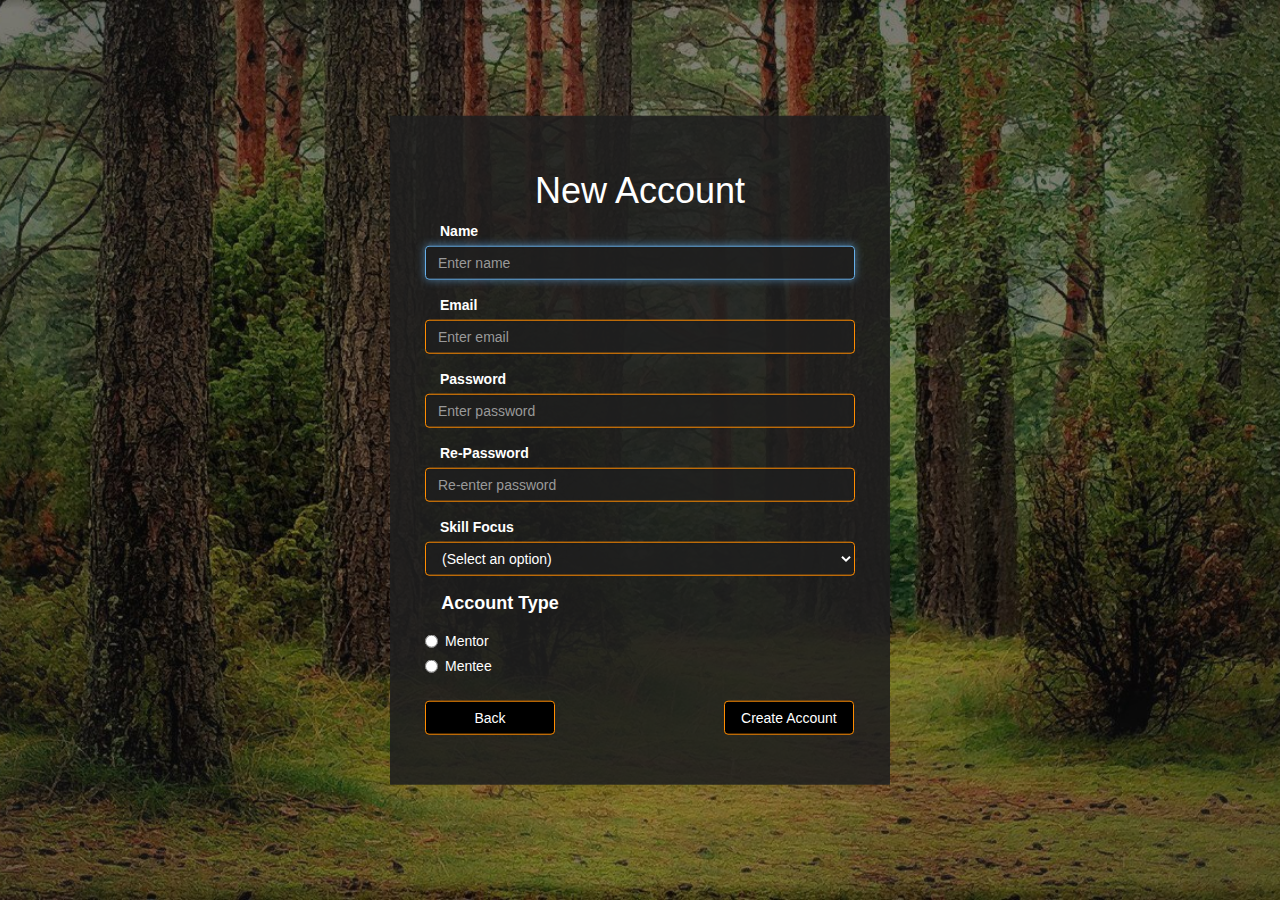
<file: ProjectTemplate/new_user.html>
﻿<!DOCTYPE html>
<html lang="en">
<head>
    <meta charset="UTF-8">
    <meta name="viewport" content="width=device-width, initial-scale=1.0">
    <title>New Login</title>

    <link rel="stylesheet" href="https://maxcdn.bootstrapcdn.com/bootstrap/3.4.1/css/bootstrap.min.css">
    <link rel="stylesheet" href="./CSS/generalStyle.css">
    <link rel="stylesheet" href="./CSS/new_user.css">
</head>
<body>

    <div id="userForm" class="webpage-center">
        <form method="POST">
            <h1 id='new-account-header'>New Account</h1>
            <div class="form-group" id="name-input-container">
                <label class="control-label col-sm-2 user-label-input" for="username">Name</label>
                <input type="text" class="form-control input-box" id="name" placeholder="Enter name" autocomplete="off" autofocus required onclick="resetBorder(this)">
            </div>

            <div class="form-group" id="email-input-container">
                <label class="control-label col-sm-2 user-label-input" for="emailLabel">Email</label>
                <input type="email" class="form-control input-box" id="email" placeholder="Enter email" autocomplete="off" required onclick="resetBorder(this)">
            </div>

            <div class="form-group" id="password-input-container">
                <label class="control-label col-sm-2 user-label-input" for="pwd">Password</label>
                <input type="password" class="form-control input-box" id="password" placeholder="Enter password" autocomplete="off" required onclick="resetBorder(this)">
            </div>

            <div class="form-group" id="rePassword-input-container">
                <label class="control-label col-sm-2 user-label-input" for="pwd">Re-Password</label>
                <input type="password" class="form-control input-box" id="rePassword" placeholder="Re-enter password" autocomplete="off" required onclick="resetBorder(this)">
            </div>

            <div class="form-group" id="focus-input-container">
                <label class="control-label col-sm-2 user-label-input" for="focus">Skill Focus</label>
                <select class="form-control input-box" id="focus-selection" required onclick="resetBorder(this)">
                    <option value="Economics" id="newuser-focus-econmics">Economics</option>
                    <option value="Marketing" id="newuser-focus-marketing">Marketing</option>
                    <option value="Information Systems" id="newuser-focus-is">Information Systems</option>
                    <option value="" id="default-focus-value" disabled hidden selected>(Select an option)</option>
                </select>
            </div>

            
            <label class="label col-sm-2 user-label-input" for="focus" id='userPick'>Account Type</label><br>
            <div id="userType-input-container" id='user-label'>
                <div class="radio">
                    <label class="form-check-label userType-newUser" for="radio1" >
                        <input type="radio" class="form-check-input user-radio" id="newUserMentor" name="typeOfUser" value='mentor' required>Mentor
                    </label>
                </div>
                <div class="radio">
                    <label class="form-check-label userType-newUser" for="radio2">
                        <input type="radio" class="form-check-input user-radio" id="newUserMentee" name="typeOfUser" value='mentee' required>Mentee
                    </label>
                </div>
            </div>

            <div class="form-group" id="button-input-container">
                <button type="button" class="btn btn-default input-button" id="back-button"  onclick="window.location.href='./index.html'">Back</button>
                <button type="button" class="btn btn-default input-button" id="create-button" onclick="databaseInsert(this.form)">Create Account</button>
            </div>
        </form>
    </div>

</body>

<script src="https://ajax.googleapis.com/ajax/libs/jquery/3.4.1/jquery.min.js"></script>
<script src="https://mysqljs.com/mysql.js" type="text/javascript"></script>
<script src="https://maxcdn.bootstrapcdn.com/bootstrap/3.4.1/js/bootstrap.min.js"></script>

<script>

        var username;
        var email;
        var password;
        var repassword;
        var skill;
        var userTypeList;
        var userType = '';

    function validateForm(form) {
        username = document.getElementById('name');
        email = document.getElementById('email');
        password = document.getElementById('password');
        repassword = document.getElementById('rePassword');
        skill = document.getElementById('focus-selection');
        userTypeList = document.getElementsByName('typeOfUser');

        for (i=0; i < userTypeList.length; i++) {
            if(userTypeList[i].checked) {
                userType = userTypeList[i].value;
                console.log(userType);
            }
        }

        console.log(username.value, email.value, password.value, repassword.value, skill.value);
        console.log(form.checkValidity());

        if(form.checkValidity()) {

            if (password.value != repassword.value) {
                password.value = '';
                repassword.value = '';

                password.style = "border: 2px solid red";
                repassword.style = "border: 2px solid red";

                window.alert('Password did not match.');
            }

            else if (skill.value === '') {
                skill.style = "border: 2px solid red";

                window.alert('Please choose a Skill Focus.');
            }

            else {
                return true;
            }   

        }

        else {

            if (username.value == '') {
                username.style = "border: 2px solid red";
            }

            if (password.value == '') {
                password.style = "border: 2px solid red";
            }

            if (repassword.value == '') {
                repassword.style = "border: 2px solid red";
            }

            if (skill.value == '') {
                skill.style = "border: 2px solid red";
            }
 
            email.style = "border: 2px solid red";
            window.alert('Fill all fields out correctly!');

            return false;
        }
    }

    function runStmt() {

        var sqlStmt = '';

        if (userType === 'mentor') {
            sqlStmt = "INSERT INTO Mentors (mentorName, mentorEmail, mentorPassword, mentorSkill, mentorStartDate) VALUES ";
        }

        else if (userType === 'mentee') {
            sqlStmt = "INSERT INTO Mentees (menteeName, menteeEmail, menteePassword, menteeSkill, menteeStartDate) VALUES ";
        }

        var today = new Date();
        var dd = today.getDate();
        var mm = today.getMonth() + 1;
        var yyyy = today.getFullYear();
        var date = yyyy + '-' + mm + '-' + dd;
        
        userValues = "('" + username.value + "', '" + email.value + "', '" + password.value + "', '" + skill.value + "', '" + date + "');";
        
        sqlStmt = sqlStmt + userValues;

        console.log(sqlStmt);

        MySql.Execute(
            "107.180.1.16",
            "group7-2",
            "!!Group7",
            "group7-2",
            sqlStmt,
            function (data, error) {
                if (error) {throw error;}
                else {
                    console.log('data inserted');
                }

            });
    };

    function databaseInsert(form) {

        if(validateForm(form)) {
            runStmt();

            window.alert('Account Created!')

            setTimeout(function() { 
                window.location.href='./index.html'; },1000);
        }

        else {
            console.log('Invalid Form');
        }

    }

    
    function resetBorder(element) {

        element.style= "border: 0.5px solid darkorange;"
        element.style = "color: white;"

    }
</script>

</html>
</file>
<file: ProjectTemplate/CSS/generalStyle.css>
html, body {
    height: 100%;
}

.webpage-center {
    position: absolute;
    top: 50%;
    left: 50%;
    -ms-transform: translateX(-50%) translateY(-50%);
    -webkit-transform: translate(-50%,-50%);
    transform: translate(-50%,-50%);
    background: #1f1f1fe1;
    padding: 20px 30px 40px;
}

.input-label {
    font-size: 16pt;
}

.input-button {
    width: 130px;
}

.input-box {
    background: #1f1f1fc9;
    border: 0.5px solid darkorange;
    transition: ease-in-out 0.4s;
    color: white;
}

.input-box:hover {
    background: #111110;
}

input:focus {
    outline: none;
}

/* Button Styling */
.input-button {
    background: #000000;;
    color: #ffffff;
    border: 0.5px solid darkorange;
    transition: ease-out .4s;
}

.input-button:hover {
    border: 0.5px solid darkorange;
    color: #000000;
    background: #ffffff;
}

.input-button:focus {
    outline: none;
}
</file>
<file: ProjectTemplate/CSS/index.css>
.login-background {
    height: 100%;
    background-image: url(./Pictures/forest.jpg);
    background-position: center;
    background-repeat: no-repeat;
    background-size: cover;
}

#login-title {
    background: none;
    color: white;
    font-size: 24pt;
}

.userType-newUser {
    color: white;
}

button {
    margin-top: 15px;
}

#create-button {
    margin-left: 35%;
}
</file>
<file: ProjectTemplate/CSS/new_user.css>
body {
    height: 100%;
    background-image: url(./Pictures/forest.jpg);
    background-position: center;
    background-repeat: no-repeat;
    background-size: cover;
}

#new-account-header {
    text-align: center;
    color: white;
}

.webpage-center {
    width: 500px;
    padding: 35px;
}

.user-label-input {
    color: white;
    width: 150px;
}

.userType-newUser {
    color: white;
}

button {
    margin-top: 15px;
}

#create-button {
    margin-left: 165px;
}

#userType-input-container {
    padding-top: 10px;
}

#userPick {
    font-size: large;
}

#result h2 {
    background-color: rgb(148, 148, 148);
    padding: 0;
    margin: 0;;
    text-align: center;
}

#result #table {
    background-color: rgb(100, 100, 100);

}

#table th {
    font-size: 16pt;

}

#table tr:not(:first-child):hover {
    background: black;
}

h2{
    border-top-left-radius: 15px;
    border-top-right-radius: 15px;
}

#table {
    border-bottom-left-radius: 15px;
    border-bottom-right-radius: 15px;
    font-size: 14pt;
}
</file>
